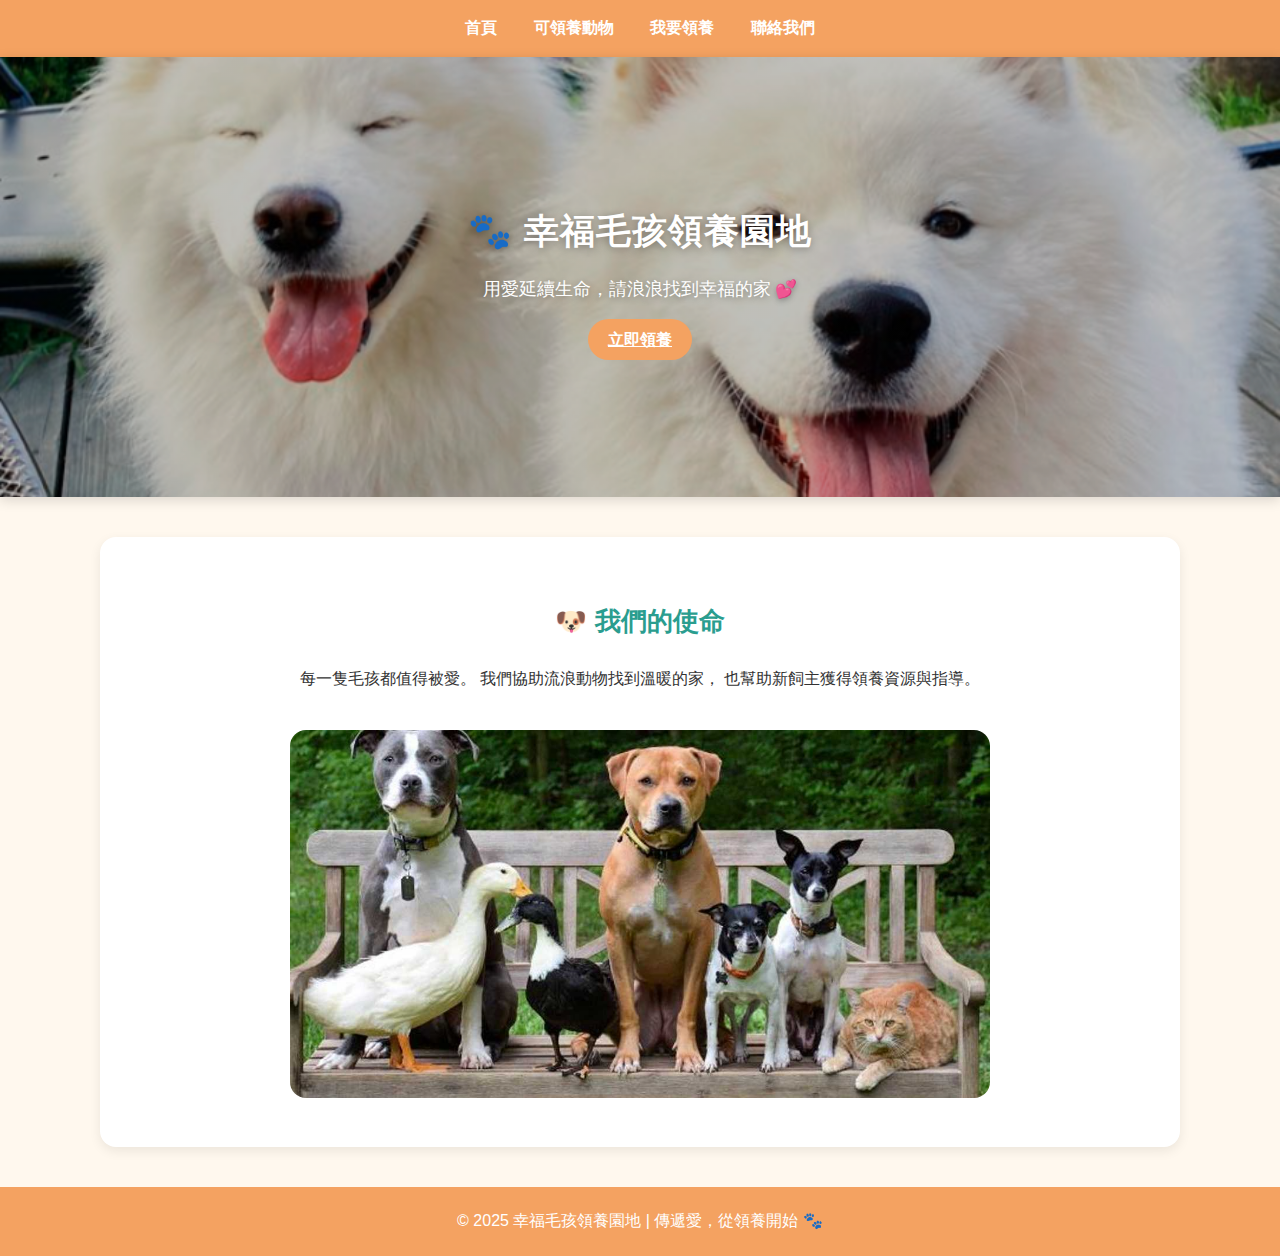
<file: index.html>
<!DOCTYPE html>
<html lang="zh-Hant">
<head>
  <meta charset="UTF-8">
  <title>幸福毛孩領養園地</title>
  <link rel="stylesheet" href="style.css">
</head>
<body>
  <nav class="nav">
    <a href="index.html" class="nav__link">首頁</a>
    <a href="animals.html" class="nav__link">可領養動物</a>
    <a href="adopt.html" class="nav__link">我要領養</a>
    <a href="contact.html" class="nav__link">聯絡我們</a>
  </nav>

  <div class="hero">
  <div class="hero__content">
    <h1>🐾 幸福毛孩領養園地</h1>
    <p>用愛延續生命，請浪浪找到幸福的家 💕</p>
    <a href="adopt.html" class="btn">立即領養</a>
  </div>
</div>


  <div class="container" style="text-align:center;">
    <h2>🐶 我們的使命</h2>
    <p>每一隻毛孩都值得被愛。  
      我們協助流浪動物找到溫暖的家，  
      也幫助新飼主獲得領養資源與指導。</p>
    <img src="images/寵.jpg" alt="毛孩形象圖" style="width:70%;border-radius:16px;margin-top:20px;">
  </div>

  <footer>
    © 2025 幸福毛孩領養園地 | 傳遞愛，從領養開始 🐾
  </footer>
</body>
</html>
</file>
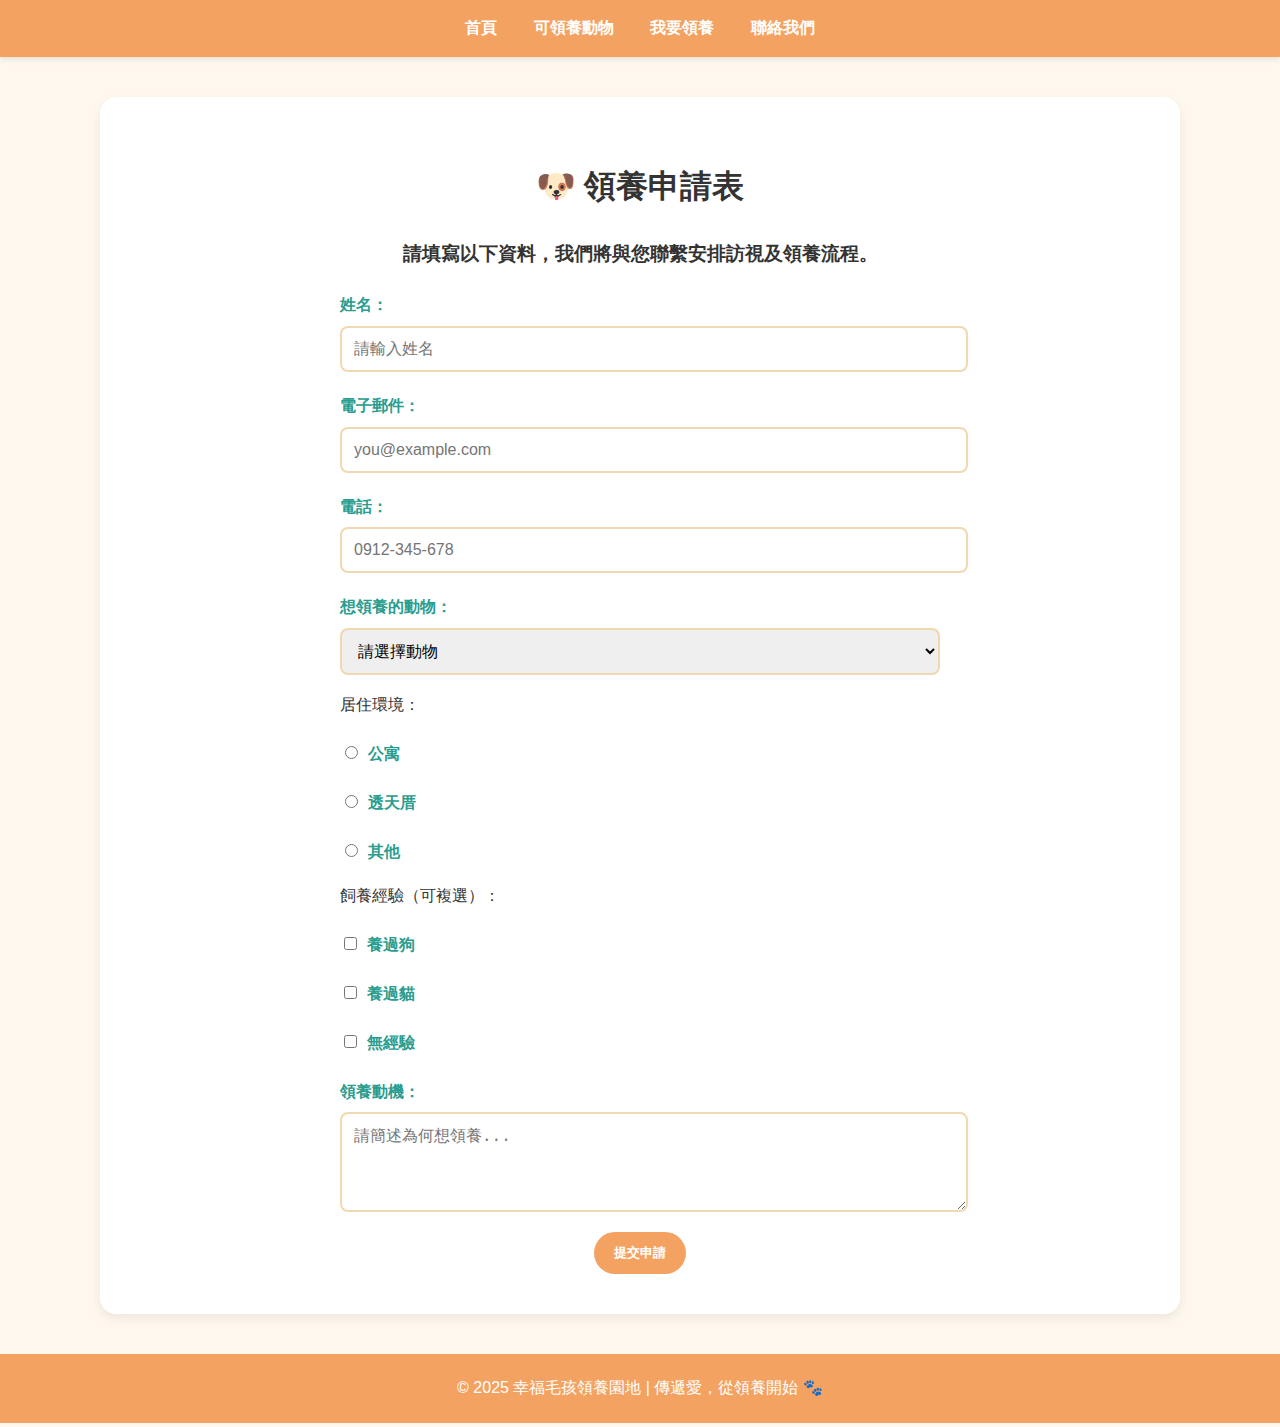
<file: adopt.html>
<!DOCTYPE html>
<html lang="zh-Hant">

<head>
    <meta charset="UTF-8">
    <title>領養申請表</title>
    <link rel="stylesheet" href="style.css">
</head>

<body>
    <nav class="nav">
        <a href="index.html" class="nav__link">首頁</a>
        <a href="animals.html" class="nav__link">可領養動物</a>
        <a href="adopt.html" class="nav__link">我要領養</a>
        <a href="contact.html" class="nav__link">聯絡我們</a>
    </nav>

    <div class="container">
        <h1>🐶 領養申請表</h1>
        <h3>請填寫以下資料，我們將與您聯繫安排訪視及領養流程。</h3>

        <form action="thankyou.html" method="get">
            <label for="name">姓名：</label>
            <input type="text" id="name" name="name" placeholder="請輸入姓名" required>

            <label for="email">電子郵件：</label>
            <input type="email" id="email" name="email" placeholder="you@example.com" required>

            <label for="phone">電話：</label>
            <input type="tel" id="phone" name="phone" placeholder="0912-345-678" required>

            <label for="animal">想領養的動物：</label>
            <select id="animal" name="animal" required>
                <option value="">請選擇動物</option>
                <optgroup label="🐶 狗狗">
                    <option value="柴犬小福">柴犬小福</option>
                    <option value="米克斯阿寶">米克斯阿寶</option>
                    <option value="拉布拉多多多">拉布拉多多多</option>
                </optgroup>
                <optgroup label="🐱 貓咪">
                    <option value="英短耶比">英短耶比</option>
                    <option value="三花貓咪咪">三花貓咪咪</option>
                    <option value="黑貓波波">黑貓波波</option>
                </optgroup>
                <optgroup label="🐹 其他小動物">
                    <option value="黃金鼠皮皮">黃金鼠皮皮</option>
                    <option value="小白兔球球">小白兔球球</option>
                    <option value="鸚鵡綠豆">鸚鵡綠豆</option>
                </optgroup>
            </select>


            <p>居住環境：</p>
            <label><input type="radio" name="house" value="apartment"> 公寓</label>
            <label><input type="radio" name="house" value="house"> 透天厝</label>
            <label><input type="radio" name="house" value="other"> 其他</label>

            <p>飼養經驗（可複選）：</p>
            <label><input type="checkbox" name="experience" value="dog"> 養過狗</label>
            <label><input type="checkbox" name="experience" value="cat"> 養過貓</label>
            <label><input type="checkbox" name="experience" value="none"> 無經驗</label>

            <label for="reason">領養動機：</label>
            <textarea id="reason" name="reason" rows="4" placeholder="請簡述為何想領養..."></textarea>

            <div class="btn-group">
                <button class="btn" type="submit">提交申請</button>
            </div>
        </form>
    </div>

    <footer>
        © 2025 幸福毛孩領養園地 | 傳遞愛，從領養開始 🐾
    </footer>
</body>

</html>
</file>
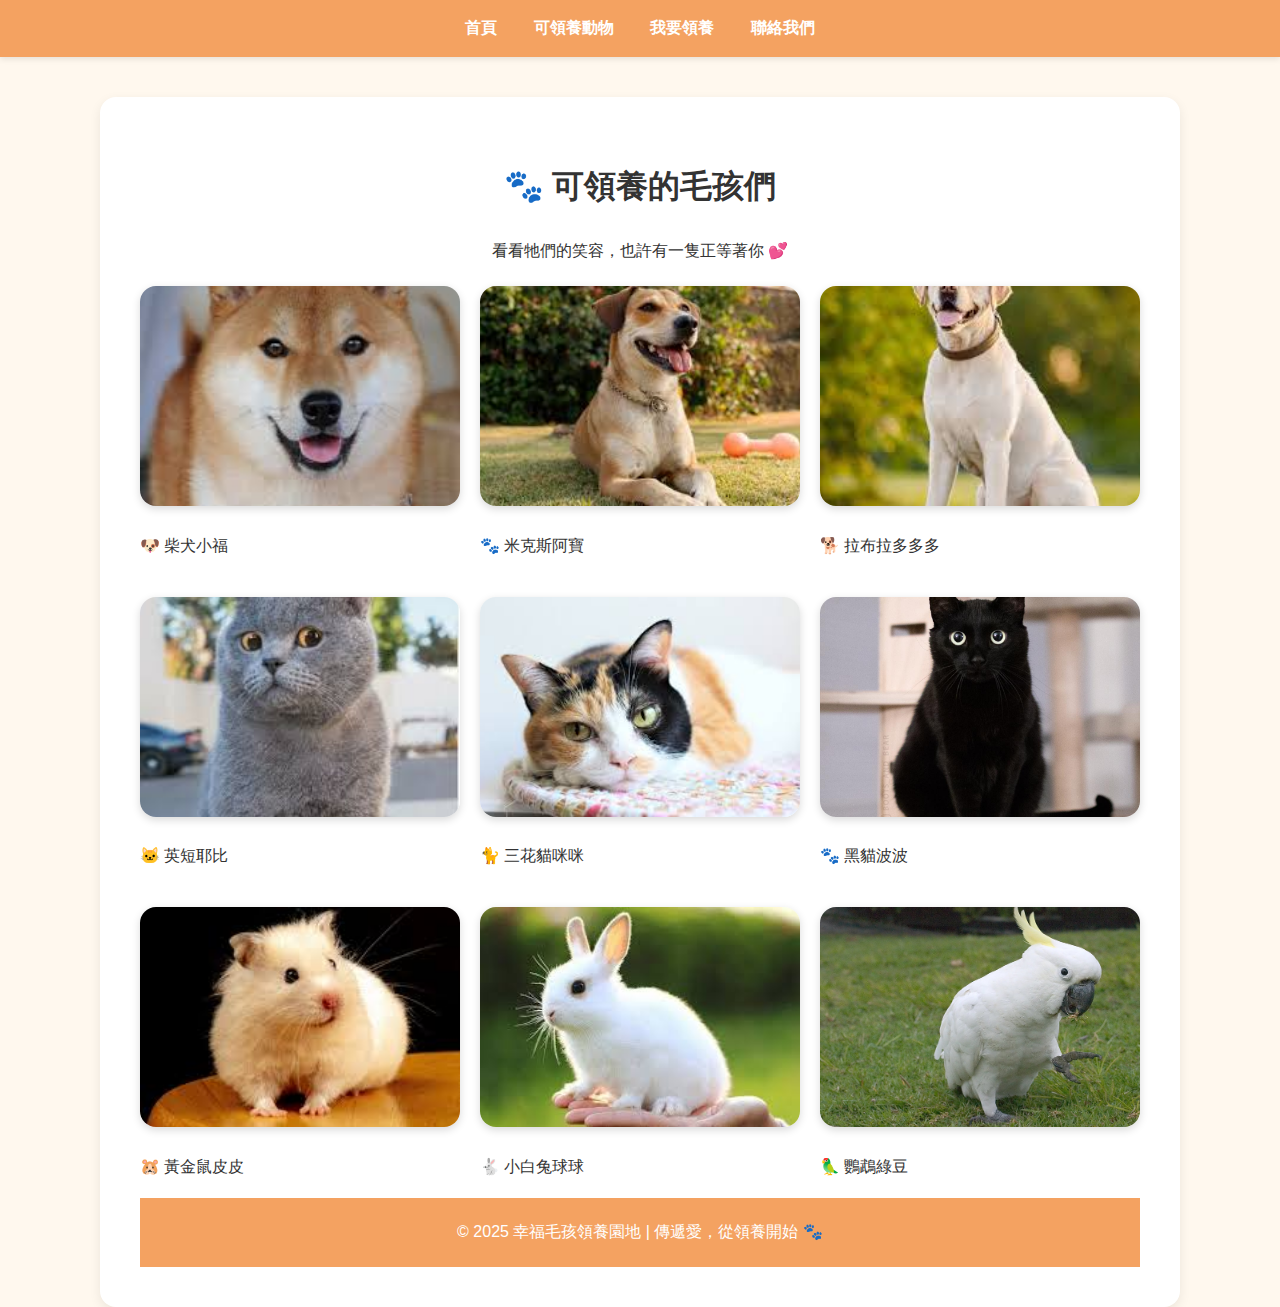
<file: animals.html>
<!DOCTYPE html>
<html lang="zh-Hant">

<head>
    <meta charset="UTF-8">
    <title>可領養動物</title>
    <link rel="stylesheet" href="style.css">
</head>

<body>
    <nav class="nav">
        <a href="index.html" class="nav__link">首頁</a>
        <a href="animals.html" class="nav__link">可領養動物</a>
        <a href="adopt.html" class="nav__link">我要領養</a>
        <a href="contact.html" class="nav__link">聯絡我們</a>
    </nav>

    <div class="container">
        <h1>🐾 可領養的毛孩們</h1>
        <p style="text-align:center;">看看牠們的笑容，也許有一隻正等著你 💕</p>

        <div class="gallery">
            <!-- 小福 -->
            <div class="animal-card">
                <img src="images/下載.jpg" alt="柴犬小福" class="animal-img"
                    onclick="document.getElementById('info1').showModal()">
                <p>🐶 柴犬小福</p>
            </div>

            <dialog id="info1" class="animal-dialog">
                <h2>🐶 柴犬小福</h2>
                <img src="images/下載.jpg" alt="柴犬小福" class="dialog-img">
                <p>年齡：約 2 歲<br>個性：活潑、喜歡曬太陽 ☀️<br>健康狀況：已結紮，定期施打疫苗</p>
                <button class="btn" onclick="this.closest('dialog').close()">關閉</button>
            </dialog>

            <!-- 阿寶 -->
            <div class="animal-card">
                <img src="images/米.jpg" alt="米克斯阿寶" class="animal-img"
                    onclick="document.getElementById('info2').showModal()">
                <p>🐾 米克斯阿寶</p>
            </div>

            <dialog id="info2" class="animal-dialog">
                <h2>🐾 米克斯阿寶</h2>
                <img src="images/米.jpg" alt="米克斯阿寶" class="dialog-img">
                <p>年齡：約 3 歲<br>個性：忠誠、有點害羞 🐕🦺<br>健康狀況：已接種疫苗</p>
                <button class="btn" onclick="this.closest('dialog').close()">關閉</button>
            </dialog>
            <!-- 多多 -->
            <div class="animal-card">
                <img src="images/拉.jpg" alt="拉布拉多多多" class="animal-img"
                    onclick="document.getElementById('info3').showModal()">
                <p>🐕 拉布拉多多多</p>
            </div>

            <dialog id="info3" class="animal-dialog">
                <h2>🐕 拉布拉多多多</h2>
                <img src="images/拉.jpg" alt="拉布拉多多多" class="dialog-img">
                <p>年齡：約 4 歲<br>個性：溫和、親人、喜歡玩水 💦<br>健康狀況：已接種疫苗</p>
                <button class="btn" onclick="this.closest('dialog').close()">關閉</button>
            </dialog>
            <!-- 耶比 -->
            <div class="animal-card">
                <img src="images/英短.jpg" alt="英短耶比" class="animal-img"
                    onclick="document.getElementById('info4').showModal()">
                <p>🐱 英短耶比</p>
            </div>

            <dialog id="info4" class="animal-dialog">
                <h2>🐱 英短耶比</h2>
                <img src="images/英短.jpg" alt="英短耶比" class="dialog-img">
                <p>年齡：約 3 歲<br>個性：安靜、黏人、喜歡被撫摸 💕<br>健康狀況：已接種疫苗，已結紮</p>
                <button class="btn" onclick="this.closest('dialog').close()">關閉</button>
            </dialog>
            <!-- 咪咪 -->
            <div class="animal-card">
                <img src="images/三花.jpg" alt="三花貓咪咪" class="animal-img"
                    onclick="document.getElementById('info5').showModal()">
                <p>🐈 三花貓咪咪</p>
            </div>

            <dialog id="info5" class="animal-dialog">
                <h2>🐈 三花貓咪咪</h2>
                <img src="images/三花.jpg" alt="三花貓咪咪" class="dialog-img">
                <p>年齡：約 1 歲半<br>個性：活潑、好奇、喜歡追玩具 🎾<br>健康狀況：已接種疫苗，已結紮</p>
                <button class="btn" onclick="this.closest('dialog').close()">關閉</button>
            </dialog>
            <!-- 波波 -->
            <div class="animal-card">
                <img src="images/黑.jpg" alt="黑貓波波" class="animal-img"
                    onclick="document.getElementById('info6').showModal()">
                <p>🐾 黑貓波波</p>
            </div>

            <dialog id="info6" class="animal-dialog">
                <h2>🐾 黑貓波波</h2>
                <img src="images/黑.jpg" alt="黑貓波波" class="dialog-img">
                <p>年齡：約 2 歲<br>個性：安靜、神秘但很黏人 🌙<br>健康狀況：已接種疫苗，已結紮</p>
                <button class="btn" onclick="this.closest('dialog').close()">關閉</button>
            </dialog>
            <!-- 皮皮 -->
            <div class="animal-card">
                <img src="images/黃.jpg" alt="黃金鼠皮皮" class="animal-img"
                    onclick="document.getElementById('info7').showModal()">
                <p>🐹 黃金鼠皮皮</p>
            </div>

            <dialog id="info7" class="animal-dialog">
                <h2>🐹 黃金鼠皮皮</h2>
                <img src="images/黃.jpg" alt="黃金鼠皮皮" class="dialog-img">
                <p>年齡：約 6 個月<br>個性：愛吃、愛跑滾輪 🏃‍♂️<br>健康狀況：已接種疫苗</p>
                <button class="btn" onclick="this.closest('dialog').close()">關閉</button>
            </dialog>
            <!-- 球球 -->
            <div class="animal-card">
                <img src="images/小.jpg" alt="小白兔球球" class="animal-img"
                    onclick="document.getElementById('info8').showModal()">
                <p>🐇 小白兔球球</p>
            </div>

            <dialog id="info8" class="animal-dialog">
                <h2>🐇 小白兔球球</h2>
                <img src="images/小.jpg" alt="小白兔球球" class="dialog-img">
                <p>年齡：約 1 歲<br>個性：溫柔、怕生但很乖 🌸<br>健康狀況：已接種疫苗</p>
                <button class="btn" onclick="this.closest('dialog').close()">關閉</button>
            </dialog>
            <!-- 綠豆 -->
            <div class="animal-card">
                <img src="images/鸚鵡.jpg" alt="鸚鵡綠豆" class="animal-img"
                    onclick="document.getElementById('info9').showModal()">
                <p>🦜 鸚鵡綠豆</p>
            </div>

            <dialog id="info9" class="animal-dialog">
                <h2>🦜 鸚鵡綠豆</h2>
                <img src="images/鸚鵡.jpg" alt="鸚鵡綠豆" class="dialog-img">
                <p>年齡：約 2 歲<br>愛說話、聰明、喜歡互動 💬<br>健康狀況：已接種疫苗</p>
                <button class="btn" onclick="this.closest('dialog').close()">關閉</button>
            </dialog>
        </div>



        <footer>
            © 2025 幸福毛孩領養園地 | 傳遞愛，從領養開始 🐾
        </footer>
</body>

</html>
</file>
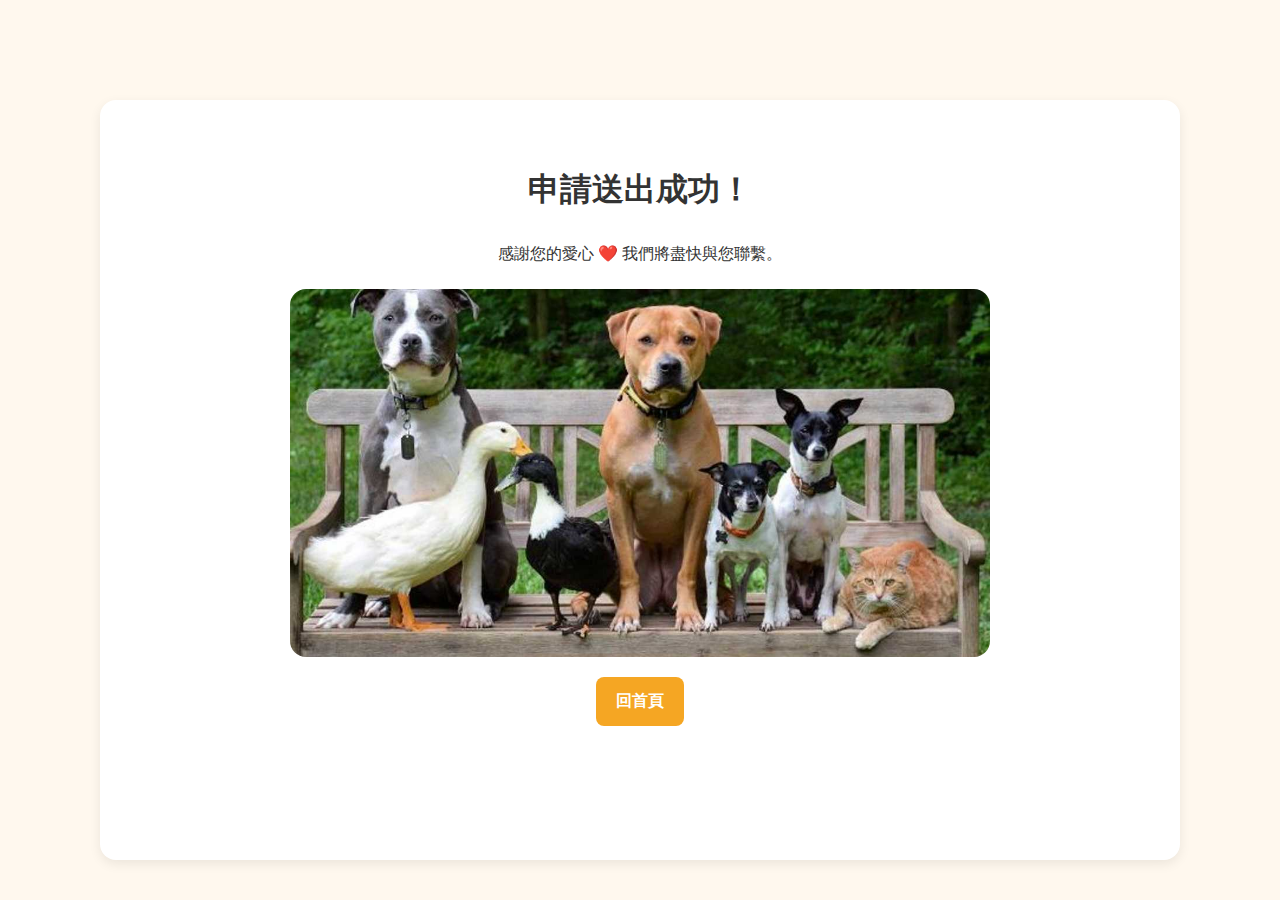
<file: thankyou.html>
<!DOCTYPE html>
<html lang="zh-Hant">
<head>
  <meta charset="UTF-8">
  <title>申請完成</title>
  <link rel="stylesheet" href="style.css">
</head>
<body>
  <div class="container" style="text-align:center;margin-top:100px;">
    <h1>申請送出成功！</h1>
    <p>感謝您的愛心 ❤️ 我們將盡快與您聯繫。</p>
    <img src="images/寵.jpg" alt="毛孩形象圖" style="width:70%;border-radius:16px;margin-top:20px;;display:block;margin-left:auto;margin-right:auto;">
    <a href="index.html" class="btn" style="display:inline-block;margin-top:20px;padding:10px 20px;background-color:#f5a623;color:white;text-decoration:none;border-radius:8px;">回首頁</a>
  </div>
</body>
</html>
</file>
<file: style.css>
/* === 全站顏色設定 === */
:root {
  --main-color: #f4a261;      /* 橘色 */
  --main-dark: #e76f51;       /* 深橘紅 */
  --accent-color: #2a9d8f;    /* 粉綠 */
  --bg-light: #fff8ee;        /* 米白背景 */
  --text-color: #333;
}

/* === Flex 版型讓 footer 永遠在底部 === */
html, body {
  height: 100%;
  margin: 0;
  display: flex;
  flex-direction: column;
}

/* === 全域設定 === */
body {
  font-family: "Noto Sans TC", "Comic Neue", sans-serif;
  background-color: var(--bg-light);
  color: var(--text-color);
  line-height: 1.8;
}

/* === 導覽列 === */
.nav {
  background-color: var(--main-color);
  text-align: center;
  padding: 14px 0;
  box-shadow: 0 2px 6px rgba(0,0,0,0.1);
}
.nav__link {
  color: #fff;
  text-decoration: none;
  margin: 0 16px;
  font-weight: 600;
  transition: color 0.3s ease;
}
.nav__link:hover {
  color: var(--accent-color);
}

/* === Hero 區塊 === */
/* Hero：整張圖當背景 */
.hero {
  position: relative;
  min-height: 320px;                  /* 視覺高度 */
  padding: 60px 20px;                 /* 內距避免文字貼邊 */
  border-radius: 0px;
  box-shadow: 0 3px 12px rgba(0,0,0,0.15);
  background-image: 
    linear-gradient(                  /* 上方淡淡的漸層做遮罩，讓字清楚 */
      rgba(0,0,0,0.25), 
      rgba(0,0,0,0.25)
    ),
    url("images/背.jpg");                  /* ← 換成你的圖片檔名 */
  background-size: cover;             /* 充滿區塊、不變形 */
  background-position: center;        /* 居中對齊 */
  color: #fff;                        /* 讓文字變白 */
  display: flex;                      /* 置中內容 */
  align-items: center;                /* 垂直置中 */
  justify-content: center;            /* 水平置中 */
  text-align: center;                 /* 文字置中 */
}

/* 文字容器（可加一點陰影提升可讀性） */
.hero__content h1 { 
  margin: 0 0 8px;
  font-size: 2rem;
  text-shadow: 0 2px 8px rgba(0,0,0,0.35);
}
.hero__content p {
  margin: 0 0 16px;
  text-shadow: 0 2px 6px rgba(0,0,0,0.3);
}

.hero h1 {
  color: #fff;
  font-size: 2.2rem;
  letter-spacing: 1px;
}
.hero p {
  font-size: 1.1rem;
  margin: 12px 0 20px;
}

/* === 主容器 === */
.container {
  width: 85%;
  max-width: 1000px;
  margin: 40px auto;
  background-color: #fff;
  padding: 40px;
  border-radius: 16px;
  box-shadow: 0 4px 12px rgba(0,0,0,0.08);
  flex: 1; /* 撐開主體空間 */
}

.container h3 {
    text-align: center;
    margin-bottom: 20px;
    color: var(--text-color);
}

/* === 標題 === */
h1, h2 {
  text-align: center;
}
h2 {
  color: var(--accent-color);
  font-size: 1.6rem;
}

/* === 按鈕 === */
.btn {
  background-color: var(--main-color);
  color: #fff;
  padding: 12px 20px;
  border: none;
  border-radius: 50px;
  cursor: pointer;
  transition: all 0.3s ease;
  font-weight: 600;
}
.btn:hover {
  background-color: var(--main-dark);
  transform: translateY(-3px);
  box-shadow: 0 4px 8px rgba(0,0,0,0.2);
}

.btn-group {
  text-align: center;
  margin-top: 10px;
}

/* === 表單 === */
form {
  width: 100%;
  max-width: 600px;
  margin: 0 auto;
}
label {
  font-weight: bold;
  display: block;
  margin-top: 20px;
  color: var(--accent-color);
}
input, select, textarea {
  width: 100%;
  padding: 12px;
  margin-top: 6px;
  border: 2px solid #f0d8b0;
  border-radius: 8px;
  transition: border-color 0.3s ease;
  font-size: 1rem;
}
input:focus, select:focus, textarea:focus {
  border-color: var(--main-color);
  outline: none;
}
input[type="radio"], input[type="checkbox"] {
  width: auto;
  margin-right: 6px;
}

/* === 圖片牆 === */
.gallery {
  display: grid;
  grid-template-columns: repeat(auto-fill, minmax(240px, 1fr));
  gap: 20px;
  margin-top: 20px;
}
.gallery img {
  width: 100%;
  height: 220px;
  object-fit: cover;
  border-radius: 16px;
  box-shadow: 0 3px 8px rgba(0,0,0,0.15);
  transition: transform 0.3s ease, box-shadow 0.3s ease;
}
.gallery img:hover {
  transform: scale(1.05);
  box-shadow: 0 6px 16px rgba(0,0,0,0.25);
}

/* === Footer === */
footer {
  text-align: center;
  padding: 20px;
  background-color: var(--main-color);
  color: #fff;
  border-top-left-radius: 0px;
  border-top-right-radius: 0px;
  font-weight: 500;
}
</file>
